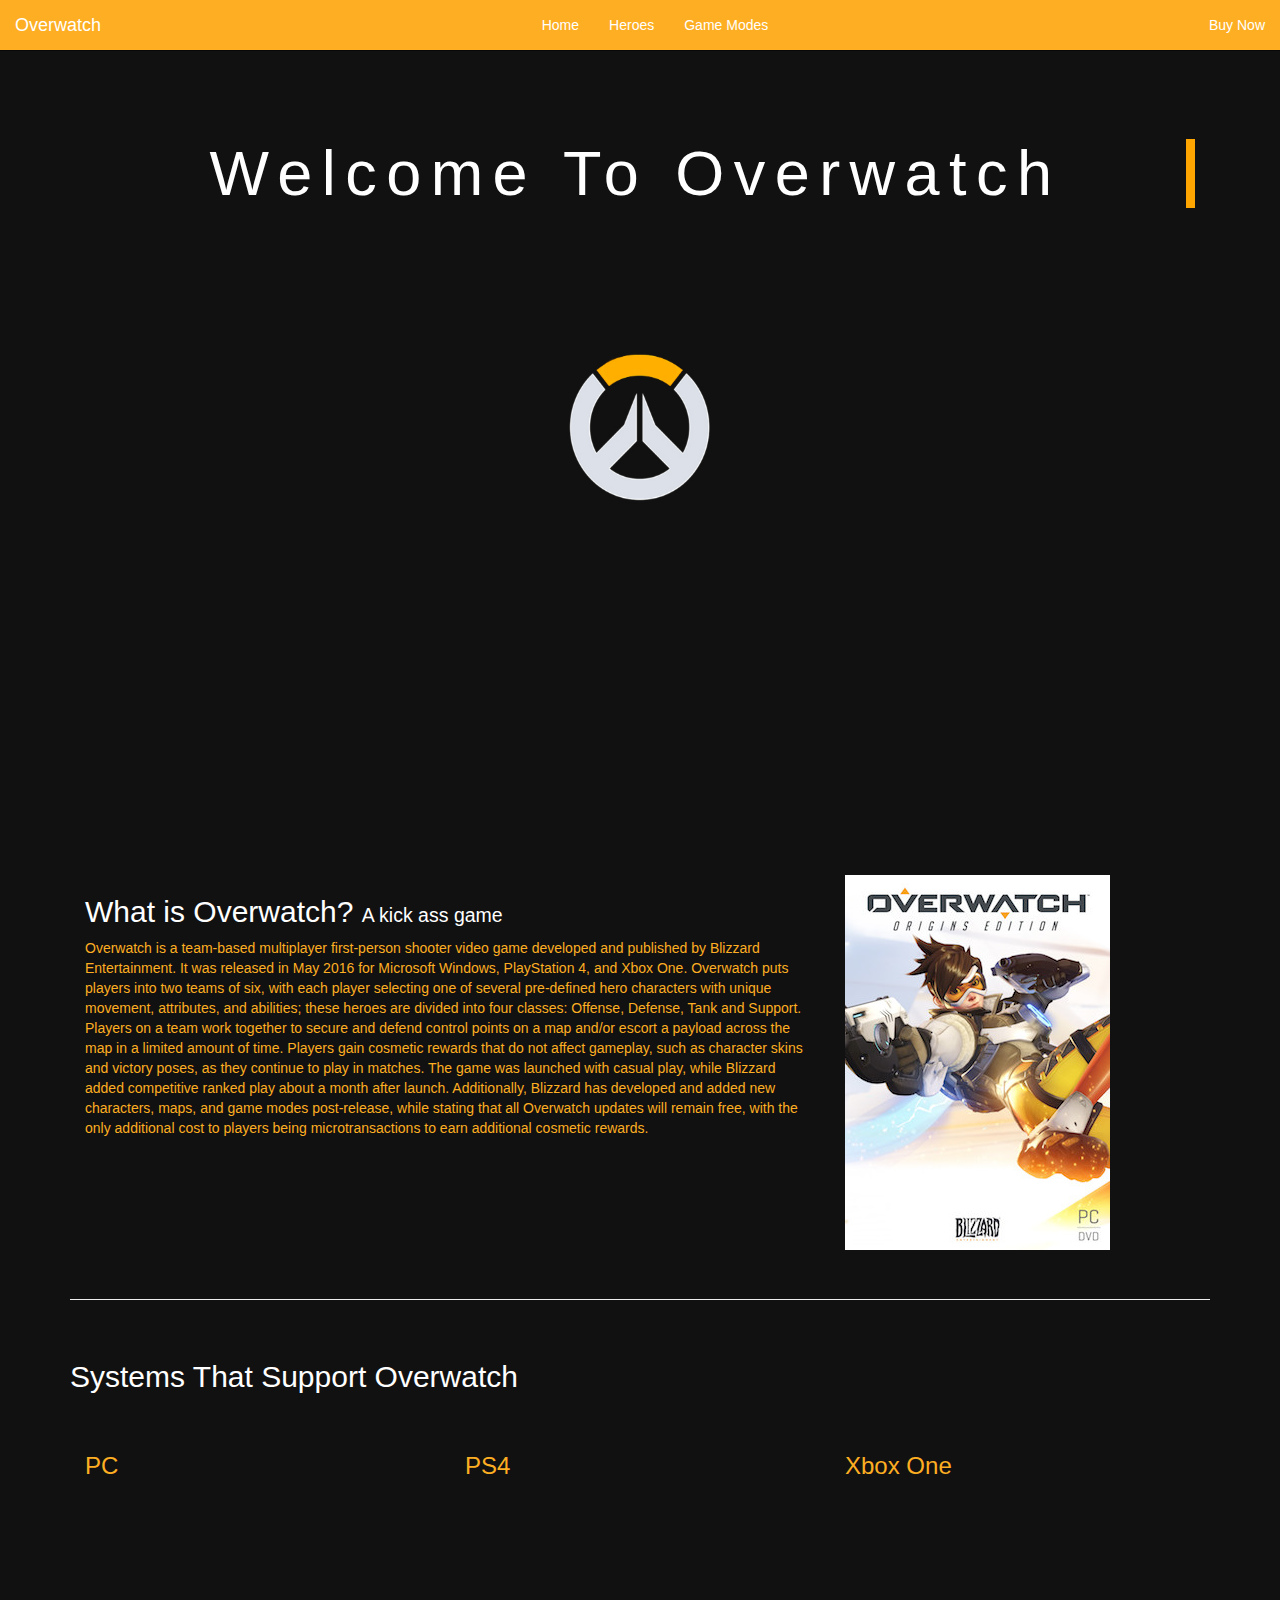
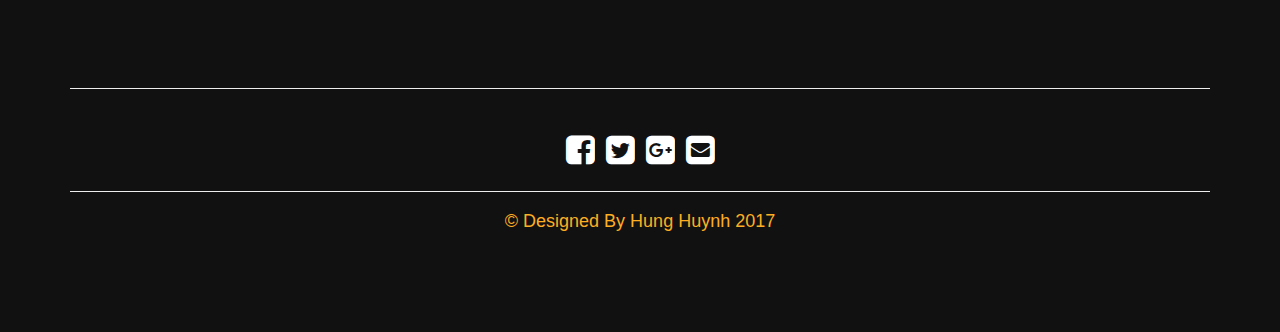
<file: index.html>
<!DOCTYPE HTML>
<html lang="en">

<head>
    <meta charset="utf-8">
    <meta name="viewport" content="width=device-width, initial-scale=1">
    <meta name="keywords" content="HTML, CSS, Overwatch, Games, ps4, xboxone">
    <meta name="description" content="Website for all Overwatch fans and potential Overwatch Fans">
    <meta name="author" content="Hung Huynh">
    <title>Daily Overwatch</title>
    <link rel="stylesheet" href="stylesheets/bootstrap.min.css">
    <link rel="stylesheet" href="stylesheets/animate.css">
    <link rel="stylesheet" href="stylesheets/font-awesome.min.css">
    <link rel="stylesheet" href="stylesheets/main.css"> </head>

<body id="home">
    <header>
        <nav class="navbar navbar-inverse navbar-fixed-top">
            <div class="container-fluid">
                <!-- Brand and toggle get grouped for better mobile display -->
                <div class="navbar-header">
                    <button type="button" class="navbar-toggle collapsed" data-toggle="collapse" data-target="#bs-example-navbar-collapse-1" aria-expanded="false"> <span class="sr-only">Toggle navigation</span> <span class="icon-bar"></span> <span class="icon-bar"></span> <span class="icon-bar"></span> </button><a class="navbar-brand" id="home-nav" href="index.html">Overwatch</a> </div>
                <!-- Collect the nav links, forms, and other content for toggling -->
                <div class="collapse navbar-collapse" id="bs-example-navbar-collapse-1">
                    <ul class="nav navbar-nav">
                        <li class="active"><a href="index.html">Home <span class="sr-only">(current)</span></a></li>
                        <li><a href="heroes.html">Heroes</a></li>
                        <li><a href="game-modes.html">Game Modes</a></li>
                    </ul>
                    <ul class="nav navbar-nav navbar-right">
                       <li><a href="https://playoverwatch.com/en-us/buy/" target="_blank">Buy Now</a>
                    </ul>
                    <div class="clear"></div>
                </div>
                <!-- /.navbar-collapse -->
            </div>
            <!-- /.container-fluid -->
        </nav>
    </header>
    <!-- End Header -->
    <!------------------------------- Jumbotron start --------------------------------->
    <div class="jumbotron" id="main">
        <div class="container">
            <div class="row">
                <div class="col-md-12 col-sm-12">
                    <div class="typewriter">
                        <h1 id="center">Welcome To Overwatch</h1> </div>
                </div>
            </div>
        </div>
    </div>
    <!------------------------------- Jumbotron end --------------------------------->
    <div class="container">
        <section class="page-header" id="about">
            <div class="row">
                <div class="col-md-8 col-sm-12">
                    <h2>What is Overwatch? <small>A kick ass game</small></h2>
                    <p>Overwatch is a team-based multiplayer first-person shooter video game developed and published by Blizzard Entertainment. It was released in May 2016 for Microsoft Windows, PlayStation 4, and Xbox One. Overwatch puts players into two teams of six, with each player selecting one of several pre-defined hero characters with unique movement, attributes, and abilities; these heroes are divided into four classes: Offense, Defense, Tank and Support. Players on a team work together to secure and defend control points on a map and/or escort a payload across the map in a limited amount of time. Players gain cosmetic rewards that do not affect gameplay, such as character skins and victory poses, as they continue to play in matches. The game was launched with casual play, while Blizzard added competitive ranked play about a month after launch. Additionally, Blizzard has developed and added new characters, maps, and game modes post-release, while stating that all Overwatch updates will remain free, with the only additional cost to players being microtransactions to earn additional cosmetic rewards.</p>
                </div>
                <!-- End Div -->
                <div class="col-md-4 wow rotateIn"> <img src="images/game-cover.jpg"> </div>
            </div>
        </section>
    </div>
    <div class="container" id="consoles">
        <section class="page-header" id="systems">
            <h2>Systems That Support Overwatch</h2>
            <div class="row">
                <div class="col-md-4">
                    <h3>PC</h3> <img class="wow slideInLeft" src="images/windows.png"> </div>
                <div class="col-md-4">
                    <h3>PS4</h3> <img class="wow bounceInDown" data-wow-delay="1s" src="images/ps4-logo.png"> </div>
                <div class="col-md-4">
                    <h3>Xbox One</h3> <img class="wow fadeInRight" data-wow-delay="2s" src="images/xboxone.png"> </div>
            </div>
        </section>
        <footer>
            <section class="footer-section">
                <div class="text-center center-block">
                    <br /> <a href="https://www.facebook.com/bootsnipp"><i id="social-fb" class="fa fa-facebook-square fa-3x social"></i></a> <a href="https://twitter.com/bootsnipp"><i id="social-tw" class="fa fa-twitter-square fa-3x social"></i></a> <a href="https://plus.google.com/+Bootsnipp-page"><i id="social-gp" class="fa fa-google-plus-square fa-3x social"></i></a> <a href="mailto:hunghuynh23@gmail.com"><i id="social-em" class="fa fa-envelope-square fa-3x social"></i></a>
                    <hr/>
                    <h4>&copy; Designed By Hung Huynh 2017</h4> </div>
            </section>
        </footer>
    </div>
    <script src="scripts/jquery-3.1.1.min.js"></script>
    <script src="scripts/bootstrap.min.js"></script>
    <script src="scripts/wow.min.js"></script>
    <script>
        $(function () {
            new WOW().init();
        });
    </script>
</body>

</html>
</file>
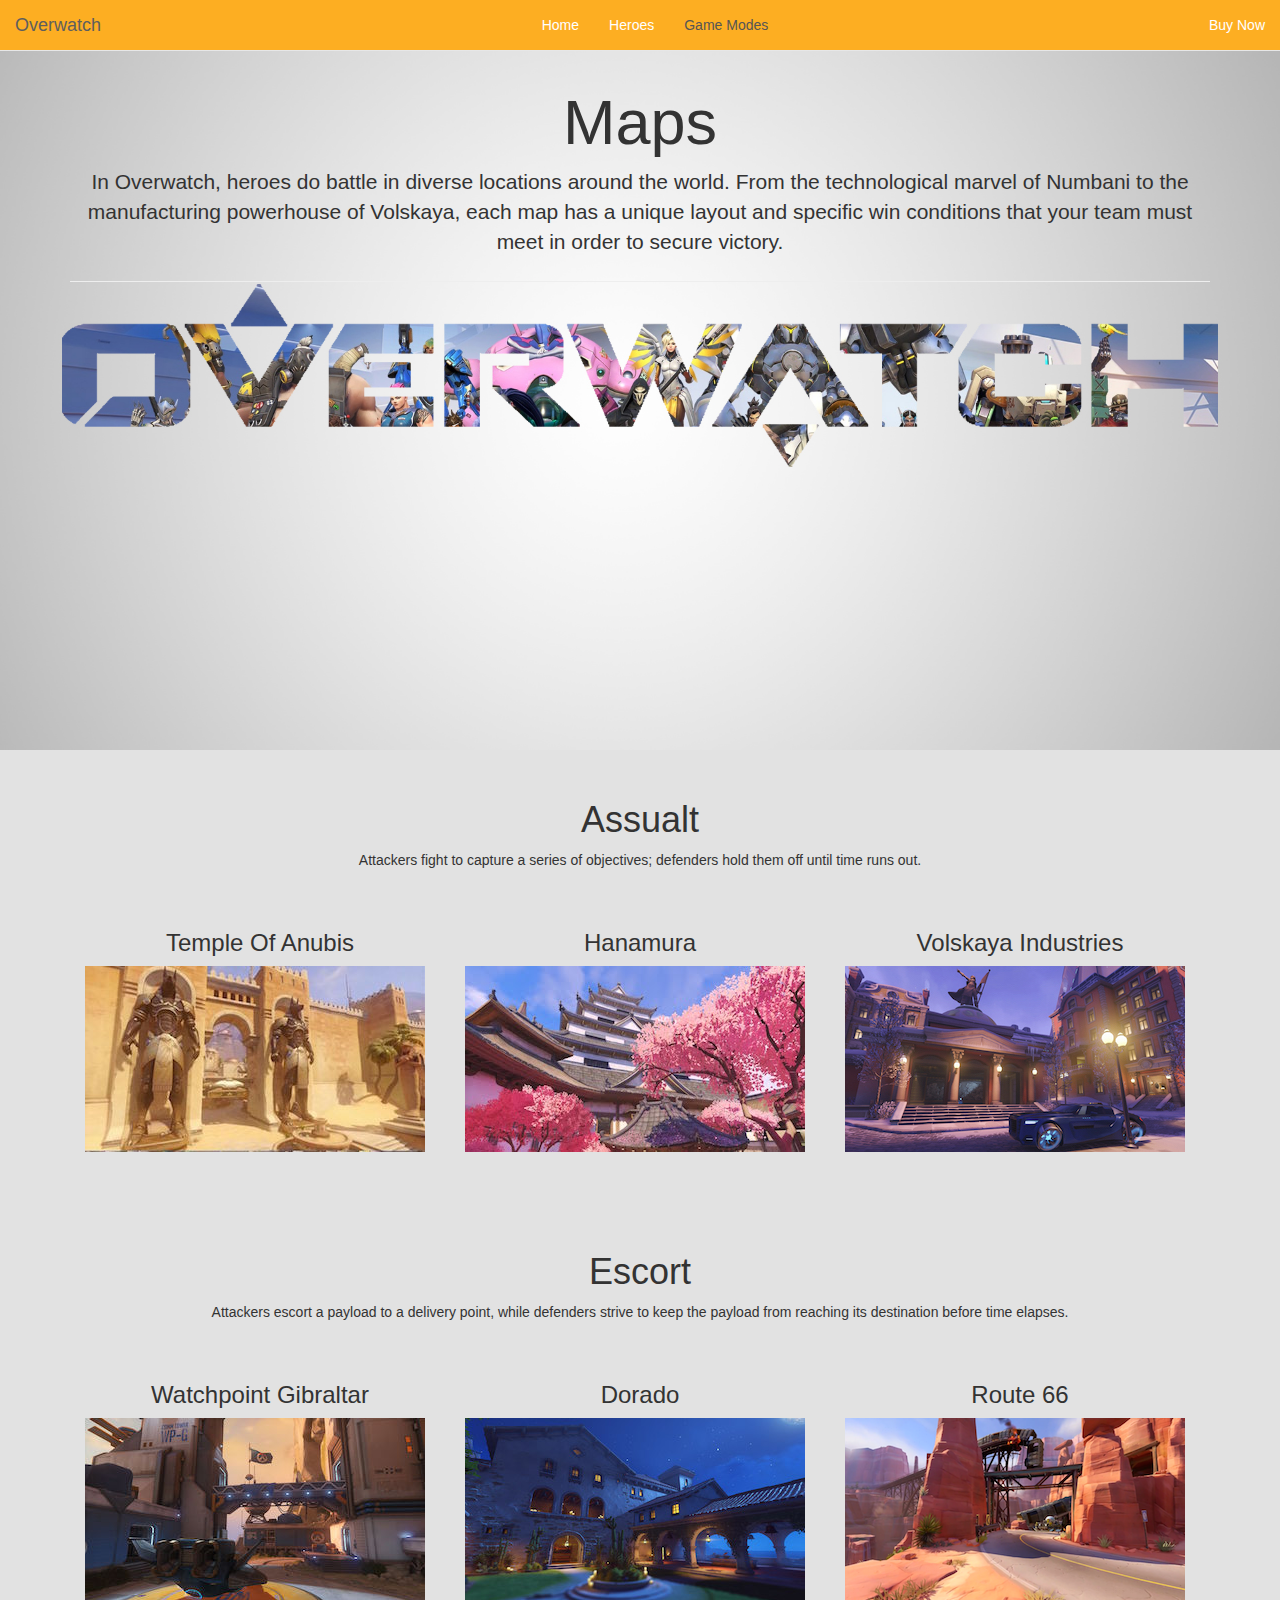
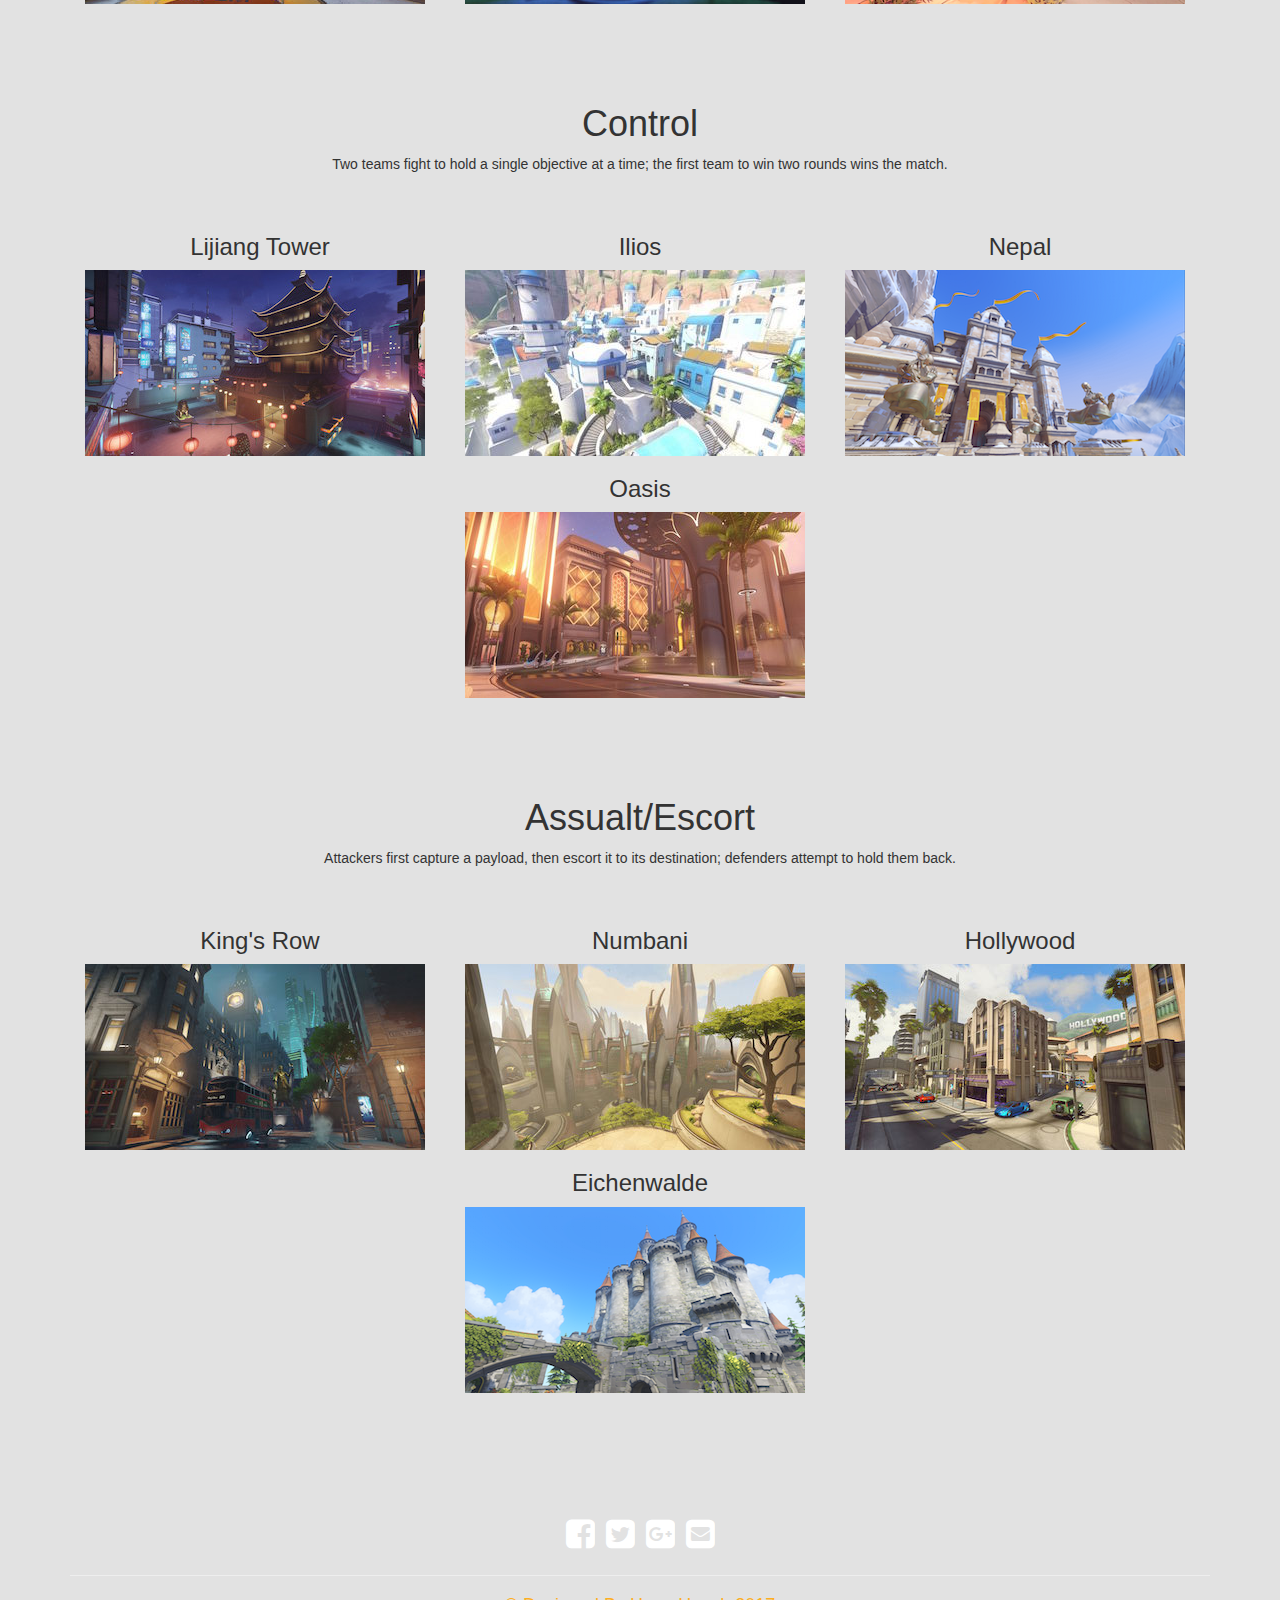
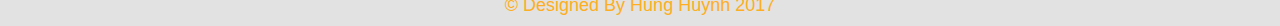
<file: game-modes.html>
<!DOCTYPE HTML>
<html lang="en">

<head>
    <meta charset="utf-8">
    <meta name="viewport" content="width=device-width, initial-scale=1">
    <meta name="keywords" content="HTML, CSS, Overwatch, Games, ps4, xboxone">
    <meta name="description" content="Website for all Overwatch fans and potential Overwatch Fans">
    <meta name="author" content="Hung Huynh">
    <title>Hung Huynh | Web Designer</title>
    <link rel="stylesheet" href="stylesheets/bootstrap.min.css">
    <link rel="stylesheet" href="stylesheets/game-modes.css">
    <link rel="stylesheet" href="stylesheets/animate.css">
    <link rel="stylesheet" href="stylesheets/font-awesome.min.css">
    <link rel="stylesheet" href="stylesheets/main.css"> </head>

<body>
    <header>
        <nav class="navbar navbar-default navbar-fixed-top">
            <div class="container-fluid">
                <!-- Brand and toggle get grouped for better mobile display -->
                <div class="navbar-header">
                    <button type="button" class="navbar-toggle collapsed" data-toggle="collapse" data-target="#bs-example-navbar-collapse-1" aria-expanded="false"> <span class="sr-only">Toggle navigation</span> <span class="icon-bar"></span> <span class="icon-bar"></span> <span class="icon-bar"></span> </button> <a class="navbar-brand" href="game-modes.html">Overwatch</a> </div>
                <!-- Collect the nav links, forms, and other content for toggling -->
                <div class="collapse navbar-collapse" id="bs-example-navbar-collapse-1">
                    <ul class="nav navbar-nav">
                        <li><a href="index.html">Home</a></li>
                        <li><a href="heroes.html">Heroes</a></li>
                        <li class="active"><a href="game-modes.html">Game Modes</a></li>
                    </ul>
                    <ul class="nav navbar-nav navbar-right">
                        <li><a href="https://playoverwatch.com/en-us/buy/" target="_blank">Buy Now</a> </ul>
                    <div class="clear"></div>
                </div>
                <!-- /.navbar-collapse -->
            </div>
            <!-- /.container-fluid -->
        </nav>
    </header>
    <!-- End Header -->
    <!-- Jumbotron Start -->
    <div class="jumbotron" id="map">
        <div class="container">
            <div class="text-center page-header">
                <h1 class="wow hinge" data-wow-duration="6s">Maps</h1>
                <p>In Overwatch, heroes do battle in diverse locations around the world. From the technological marvel of Numbani to the manufacturing powerhouse of Volskaya, each map has a unique layout and specific win conditions that your team must meet in order to secure victory.</p>
            </div>
        </div>
    </div>
    <!-- Jumbotron End -->
    <div class="container">
        <section class="assualt">
            <div class="text-center page-heading">
                <h1>Assualt</h1>
                <p>Attackers fight to capture a series of objectives; defenders hold them off until time runs out.</p>
            </div>
            <div class="row row-map">
                <div class="col-md-4">
                    <h3>Temple Of Anubis</h3> <img src="images/Maps/temple.jpg"> </div>
                <div class="col-md-4">
                    <h3>Hanamura</h3> <img src="images/Maps/hanamura.jpg"> </div>
                <div class="col-md-4">
                    <h3>Volskaya Industries</h3> <img src="images/Maps/Volskaya.jpg"> </div>
            </div>
        </section>
        <!-- Assualt section ends -->
        <section class="escort">
            <div class="text-center page-heading">
                <h1>Escort</h1>
                <p>Attackers escort a payload to a delivery point, while defenders strive to keep the payload from reaching its destination before time elapses.</p>
            </div>
            <div class="row row-map">
                <div class="col-md-4">
                    <h3>Watchpoint Gibraltar</h3> <img src="images/Maps/watchpoint.jpg"> </div>
                <div class="col-md-4">
                    <h3>Dorado</h3> <img src="images/Maps/dorado.jpg"> </div>
                <div class="col-md-4">
                    <h3>Route 66</h3> <img src="images/Maps/route66.png"> </div>
            </div>
        </section>
        <!-- Escort section ends -->
        <section class="control">
            <div class="text-center page-heading">
                <h1>Control</h1>
                <p>Two teams fight to hold a single objective at a time; the first team to win two rounds wins the match.
                    <p>
            </div>
            <div class="row row-map">
                <div class="col-md-4">
                    <h3>Lijiang Tower</h3> <img src="images/Maps/LiJiangTower.jpg"> </div>
                <div class="col-md-4">
                    <h3>Ilios</h3> <img src="images/Maps/Ilios.jpg"> </div>
                <div class="col-md-4">
                    <h3>Nepal</h3> <img src="images/Maps/nepal.png"> </div>
                <div class="col-md-4 col-md-offset-4">
                    <h3>Oasis</h3> <img src="images/Maps/oasis.jpg"> </div>
            </div>
        </section>
        <!-- Control section ends -->
        <section class="assualt/escort">
            <div class="text-center page-heading">
                <h1>Assualt/Escort</h1>
                <p>Attackers first capture a payload, then escort it to its destination; defenders attempt to hold them back.
                    <p>
            </div>
            <div class="row row-map">
                <div class="col-md-4">
                    <h3>King's Row</h3> <img src="images/Maps/kings%20row.jpg"> </div>
                <div class="col-md-4">
                    <h3>Numbani</h3> <img src="images/Maps/numbani-1.jpg"> </div>
                <div class="col-md-4">
                    <h3>Hollywood</h3> <img src="images/Maps/hollywood-1.jpg"> </div>
                <div class="col-md-4 col-md-offset-4">
                    <h3>Eichenwalde</h3> <img src="images/Maps/eichen.png"> </div>
            </div>
        </section>
        <!-- Assualt/Escort section ends -->
        <footer>
            <div class="text-center center-block">
                <br /> <a href="https://www.facebook.com/bootsnipp"><i id="social-fb" class="fa fa-facebook-square fa-3x social"></i></a> <a href="https://twitter.com/bootsnipp"><i id="social-tw" class="fa fa-twitter-square fa-3x social"></i></a> <a href="https://plus.google.com/+Bootsnipp-page"><i id="social-gp" class="fa fa-google-plus-square fa-3x social"></i></a> <a href="mailto:bootsnipp@gmail.com"><i id="social-em" class="fa fa-envelope-square fa-3x social"></i></a>
                <hr/>
                <h4>&copy; Designed By Hung Huynh 2017</h4> </div>
        </footer>
    </div>
    <script src="scripts/jquery-3.1.1.min.js"></script>
    <script src="scripts/bootstrap.min.js"></script>
    <script src="scripts/wow.min.js"></script>
    <script>
        $(function () {
            new WOW().init();
        });
    </script>
</body>

</html>
</file>
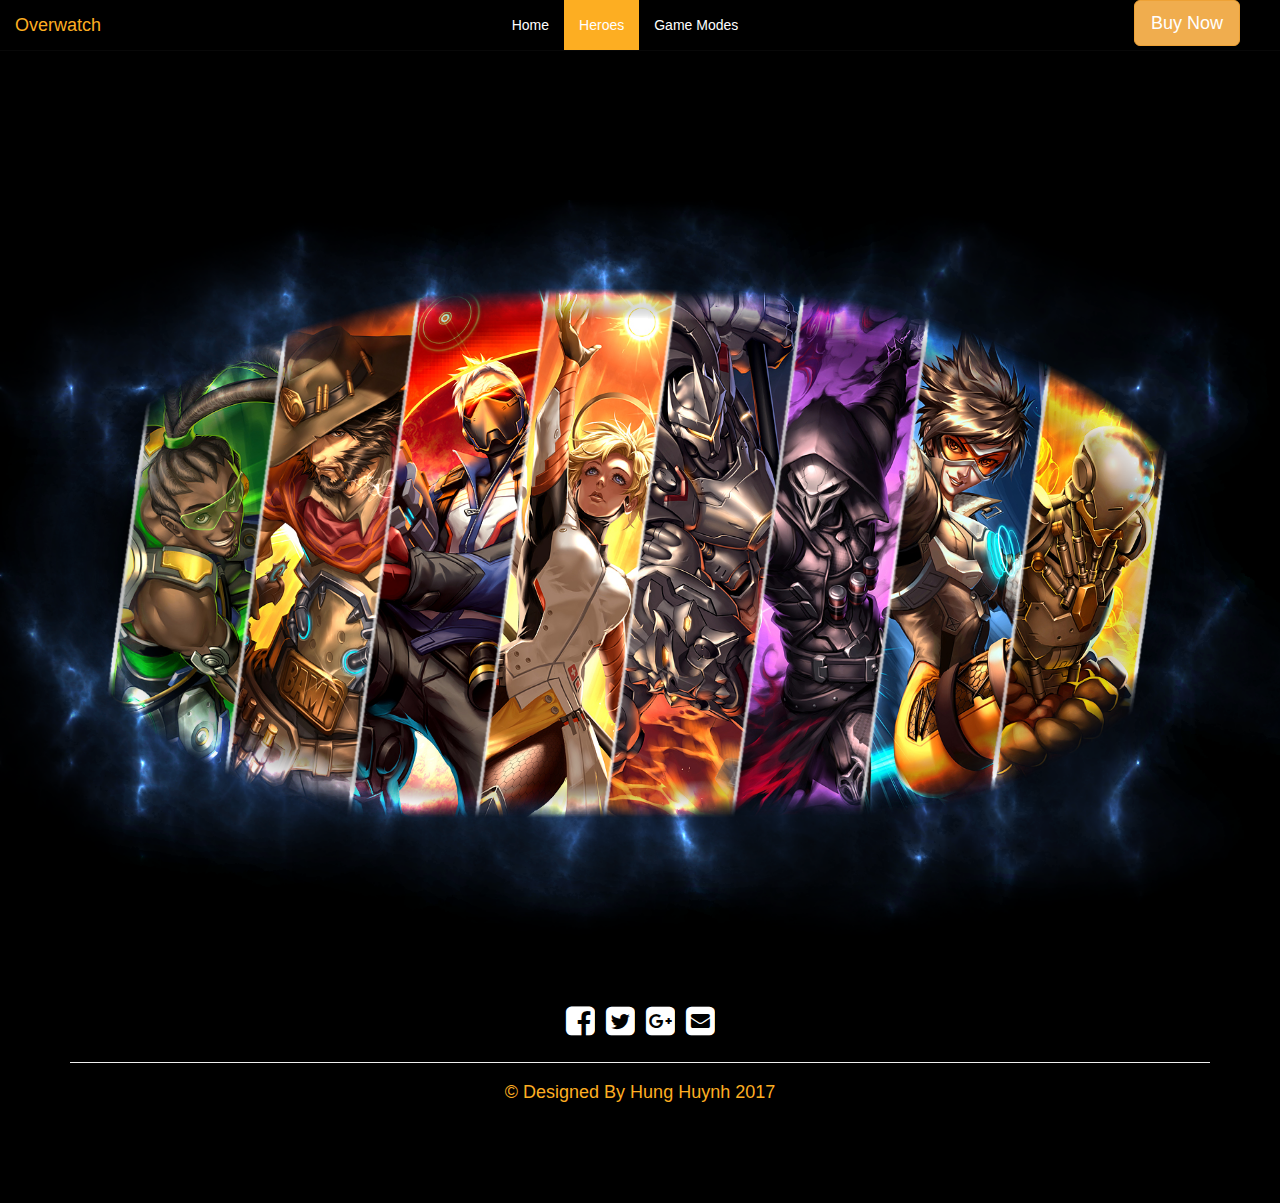
<file: heroes.html>
<!DOCTYPE HTML>
<html lang="en">

<head>
    <meta charset="utf-8">
    <meta name="viewport" content="width=device-width, initial-scale=1">
    <meta name="keywords" content="HTML, CSS, Overwatch, Games, ps4, xboxone">
    <meta name="description" content="Website for all Overwatch fans and potential Overwatch Fans">
    <meta name="author" content="Hung Huynh">
    <link rel="stylesheet" href="stylesheets/bootstrap.min.css">
    <link rel="stylesheet" href="stylesheets/animate.css">
    <link rel="stylesheet" href="stylesheets/style.css">
    <link rel="stylesheet" href="stylesheets/font-awesome.min.css">
    <link rel="stylesheet" href="stylesheets/main.css">
    <title>Hung Huynh | Web Designer</title>
</head>

<body id="heroes">
    <header>
        <nav class="navbar navbar-inverse navbar-fixed-top" id="heroes">
            <div class="container-fluid">
                <!-- Brand and toggle get grouped for better mobile display -->
                <div class="navbar-header">
                    <button type="button" class="navbar-toggle collapsed" data-toggle="collapse" data-target="#bs-example-navbar-collapse-1" aria-expanded="false"> <span class="sr-only">Toggle navigation</span> <span class="icon-bar"></span> <span class="icon-bar"></span> <span class="icon-bar"></span> </button> <a class="navbar-brand" id="heroes-nav" href="heroes.html">Overwatch</a> </div>
                <!-- Collect the nav links, forms, and other content for toggling -->
                <div class="collapse navbar-collapse" id="bs-example-navbar-collapse-1">
                    <ul class="nav navbar-nav">
                        <li><a href="index.html">Home</a></li>
                        <li class="active"><a href="heroes.html">Heroes</a></li>
                        <li><a href="game-modes.html">Game Modes</a></li>
                    </ul>
                    <ul class="nav navbar-nav navbar-right">
                        <button class="btn btn-warning btn-lg">
                        <li><a href="https://playoverwatch.com/en-us/buy/" target="_blank">Buy Now</a></li>
                        </button>
                    </ul>
                    <div class="clear"></div>
                </div>
                <!-- /.navbar-collapse -->
            </div>
            <!-- /.container-fluid -->
        </nav>
    </header>
    <!-- End Header -->
    <!------------------------------- Jumbotron start --------------------------------->
    <div class="jumbotron" id="heroes">
        <div class="container">
            <div class="text-center heading-text">
                <div id="myGroup">
                    <button type="button" class="btn btn-warning wow slideInDown" data-toggle="collapse" data-target="#offense" data-parent="#myGroup">Offensive Heroes</button>
                    <button type="button" class="btn btn-warning wow slideInDown" data-wow-delay="1s" data-toggle="collapse" data-target="#defense" data-parent="#myGroup">Defensive Heroes</button>
                    <button type="button" class="btn btn-warning wow slideInDown" data-wow-delay="2s" data-toggle="collapse" data-target="#tank" data-parent="#myGroup">Tank Heroes</button>
                    <button type="button" class="btn btn-warning wow slideInDown" data-wow-delay="3s" data-toggle="collapse" data-target="#support" data-parent="#myGroup">Support Heroes</button>
                </div>
            </div>
        </div>
    </div>
    <!------------------------------- Jumbotron end --------------------------------->
    <!------------------------------- Collapse Offensive hero content start --------------------------------->
    <div class="container heroes">
        <div id="offense" class="collapse well">
            <section class="offensive-heroes">
                <div class="text-center page-heading">
                    <h1>OFFENSIVE HEROES</h1> </div>
                <div class="row">
                    <div class="col-md-6"> <img class="wow slideInLeft" src="images/OffensiveHeros/Genji-portrait.png"> </div>
                    <div class="col-md-6">
                        <div class="text-center">
                            <h2>Genji</h2> </div>
                        <h3>Abilities:</h3>
                        <h4>Shuriken</h4>
                        <p>Genji looses three deadly throwing stars in quick succession. Alternatively, he can throw three shuriken in a wider spread.</p>
                        <h4>Deflect</h4>
                        <p>With lightning-quick swipes of his sword, Genji reflects an oncoming projectile and sends it rebounding towards his opponent.</p>
                        <h4>Swift Strike</h4>
                        <p>Genji darts forward, slashing with his katana and passing through foes in his path. If Genji eliminates a target, he can instantly use this ability again.</p>
                        <h4>DragonBlade</h4>
                        <p>Genji brandishes his katana for a brief period of time. Until he sheathes his sword, Genji can deliver killing strikes to any targets within his reach.</p>
                        <br/>
                        <br/>
                        <br/> <a class="button" href="https://www.youtube.com/watch?v=lYOjIDhJIG0" target="_blank">Watch me in action</a> </div>
                </div>
                <!----------------Genji content ends ------------------------------->
                <div class="row">
                    <div class="col-md-6">
                        <div class="text-center">
                            <h2>Mccree</h2> </div>
                        <h3>Abilities:</h3>
                        <h4>PeaceKeeper</h4>
                        <p>McCree fires off a round from his trusty six-shooter. He can fan the Peacekeeper’s hammer to swiftly unload the entire cylinder.</p>
                        <h4>Combat Roll</h4>
                        <p>McCree dives in the direction he’s moving, effortlessly reloading his Peacekeeper in the process.</p>
                        <h4>FlashBang</h4>
                        <p>McCree heaves a blinding grenade that explodes shortly after it leaves his hand. The blast staggers enemies in a small radius.</p>
                        <h4>DeadEye</h4>
                        <p>Focus. Mark. Draw. McCree takes a few precious moments to aim; when he’s ready to fire, he shoots every enemy in his line of sight. The weaker his targets are, the faster he’ll line up a killshot.</p>
                        <br/>
                        <br/>
                        <br/>
                        <a class="button" href="https://www.youtube.com/watch?v=jo4QF2lpEHU" target="_blank">Watch me in action</a>
                    </div>
                    <div class="col-md-6 col-xs-12"> <img class="wow slideInRight" src="images/OffensiveHeros/Mccree-portrait.png"> </div>
                </div>
                <!----------------Mccree content ends ------------------------------->
                <div class="row">
                    <div class="col-md-6"> <img class="wow slideInLeft" src="images/OffensiveHeros/Pharah-portrait.png"> </div>
                    <div class="col-md-6">
                        <div class="text-center">
                            <h2>Pharah</h2> </div>
                        <h3>Abilities:</h3>
                        <h4>Rocket Launcher</h4>
                        <p>Pharah’s primary weapon launches rockets that deal significant damage in a wide blast radius.</p>
                        <h4>Jump Jet</h4>
                        <p>Propelled by her suit’s thrusters, Pharah soars high into the air.</p>
                        <h4>Concussive Blast</h4>
                        <p>Pharah looses a wrist rocket that knocks back any enemies it strikes.</p>
                        <h4>Barrage</h4>
                        <p>Pharah directs a continuous salvo of mini-rockets to destroy groups of enemies.</p>
                        <br/>
                        <br/>
                        <br/>
                        <a class="button" href="https://www.youtube.com/watch?v=ks-mLJS0pe8&list=PLAYFVhxsaqDtOASf7R2kLDD2ds-coNpyu&index=14" target="_blank">Watch me in action</a>
                    </div>
                </div>
                <!----------------Pharah content ends ------------------------------->
                <div class="row">
                    <div class="col-md-6">
                        <div class="text-center">
                            <h2>Reaper</h2> </div>
                        <h3>Abilities:</h3>
                        <h4>Hellfire Shotguns</h4>
                        <p>Reaper tears enemies apart with twin shotguns.</p>
                        <h4>Wraith Form</h4>
                        <p>Reaper becomes a shadow for a short period of time. While in this form, he takes no damage and is able to pass through enemies, but cannot fire his weapons or use other abilities.</p>
                        <h4>Shadow Step</h4>
                        <p>After marking a destination, Reaper disappears and reappears at that location.</p>
                        <h4>Death Blossom</h4>
                        <p>In a blur of motion, Reaper empties both Hellfire Shotguns at breakneck speed, dealing massive damage to all nearby enemies.</p>
                        <br/>
                        <br/>
                        <br/>
                        <a class="button" href="https://www.youtube.com/watch?v=uK4WSF0rCcM&list=PLAYFVhxsaqDtOASf7R2kLDD2ds-coNpyu&index=11&t=3s" target="_blank">Watch me in action</a>
                    </div>
                    <div class="col-md-6"> <img class="wow slideInRight" src="images/OffensiveHeros/Reaper-portrait.png"> </div>
                </div>
                <!---------------- Reaper content ends ------------------------------->
                <div class="row">
                    <div class="col-md-6"> <img class="wow slideInLeft" src="images/OffensiveHeros/Soldier76-portrait.png"> </div>
                    <div class="col-md-6">
                        <div class="text-center">
                            <h2>Soldier 76</h2> </div>
                        <h3>Abilities:</h3>
                        <h4>Heavy Pulse Rifle</h4>
                        <p>Soldier: 76’s rifle remains particularly steady while unloading fully-automatic pulse fire.</p>
                        <h4>Helix Rockets</h4>
                        <p>Tiny rockets spiral out of Soldier: 76’s Pulse Rifle in a single burst. The rockets’ explosion damages enemies in a small radius.</p>
                        <h4>Sprint</h4>
                        <p>Whether he needs to evade a firefight or get back into one, Soldier: 76 can rush ahead in a burst of speed. His sprint ends if he takes an action other than charging forward.</p>
                        <h4>Biotic Field</h4>
                        <p>Soldier: 76 plants a biotic emitter on the ground. Its energy projection restores health to 76 and any of his squadmates within the field.</p>
                        <h4>Tactical Visor</h4>
                        <p>Soldier: 76’s pinpoint targeting visor “locks” his aim on the threat closest to his crosshairs. If an enemy leaves his line of sight, Soldier: 76 can quickly switch to another target.</p>
                        <br/>
                        <br/>
                        <br/>
                       <a class="button" href="https://www.youtube.com/watch?v=V_0eqEbG7yA&list=PLAYFVhxsaqDtOASf7R2kLDD2ds-coNpyu&index=7" target="_blank">Watch me in action</a>
                    </div>
                </div>
                <!---------------- Soldier 76 content ends ------------------------------->
                <div class="row">
                    <div class="col-md-6">
                        <div class="text-center">
                            <h2>Sombra</h2> </div>
                        <h3>Abilities:</h3>
                        <h4>Machine Pistol</h4>
                        <p>Sombra’s fully-automatic machine pistol fires in a short-range spread.</p>
                        <h4>Hack</h4>
                        <p>Sombra hacks enemies to temporarily stop them from using their abilities, or hacks first aid kits to make them useless to her opponents.</p>
                        <h4>Stealth</h4>
                        <p>Sombra becomes invisible for a short period of time, during which her speed is boosted considerably. Attacking, using offensive abilities, or taking damage disables her camouflage.</p>
                        <h4>Translocator</h4>
                        <p>Sombra tosses out a translocator beacon. She can instantly return to the beacon’s location while it is active (including when it’s in mid-flight).</p>
                        <h4>EMP</h4>
                        <p>Sombra discharges electromagnetic energy in a wide radius, destroying enemy barriers and shields and hacking all opponents caught in the blast.</p>
                        <br/>
                        <br/>
                        <br/>
                       <a class="button" href="https://www.youtube.com/watch?v=3rw8SiZyXVY" target="_blank">Watch me in action</a>
                    </div>
                    <div class="col-md-6"> <img class="wow slideInRight" src="images/OffensiveHeros/Sombra-portrait.png"> </div>
                </div>
                <!---------------- Sombra content ends ------------------------------->
                <div class="row">
                    <div class="col-md-6"> <img class="wow slideInLeft" src="images/OffensiveHeros/Tracer-portrait.png"> </div>
                    <div class="col-md-6">
                        <div class="text-center">
                            <h2>Tracer</h2> </div>
                        <h3>Abilities:</h3>
                        <h4>Pulse Pistols </h4>
                        <p>Tracer rapid-fires both of her pistols.</p>
                        <h4>Blink</h4>
                        <p>Tracer zips horizontally through space in the direction she’s moving, and reappears several yards away. She stores up to three charges of the blink ability and generates more every few seconds.</p>
                        <h4>Recall</h4>
                        <p>Tracer bounds backward in time, returning her health, ammo and position on the map to precisely where they were a few seconds before.</p>
                        <h4>Pulse Bomb</h4>
                        <p>Tracer lobs a large bomb that adheres to any surface or unfortunate opponent it lands on. After a brief delay, the bomb explodes, dealing high damage to all enemies within its blast radius.</p>
                        <br/>
                        <br/>
                        <br/>
                       <a class="button" href="https://www.youtube.com/watch?v=_SvYmsNCWsw&list=PLAYFVhxsaqDtOASf7R2kLDD2ds-coNpyu&index=10" target="_blank">Watch me in action</a>
                        <!-- Return to Top --><a href="#0" class="cd-top">Top</a> </div>
                </div>
                <!---------------- Tracer content ends ------------------------------->
            </section>
        </div>
    </div>
    <!-- Offensive Heroes end -->
    <div class="container heroes">
        <div id="defense" class="collapse well">
            <section class="defensive-heroes">
                <div class="text-center">
                    <h1>DEFENSIVE HEROES</h1> </div>
                <div class="row">
                    <div class="col-md-6"> <img class="wow slideInLeft" src="images/DefensiveHeroes/Bastion-portrait.png"> </div>
                    <div class="col-md-6">
                        <div class="text-center">
                            <h2>Bastion</h2> </div>
                        <h3>Abilities:</h3>
                        <h4>Configuration: Recon</h4>
                        <p>In Recon mode, Bastion is fully mobile, outfitted with a submachine gun that fires steady bursts of bullets at medium range.</p>
                        <h4>Configuration: Sentry</h4>
                        <p>In Sentry mode, Bastion is a stationary powerhouse equipped with a gatling gun capable of unleashing a hail of bullets. The gun's aim can be "walked" across multiple targets, dealing devastating damage at short to medium range.</p>
                        <h4>Reconfigure</h4>
                        <p>Bastion transforms between its two primary combat modes to adapt to battlefield conditions.</p>
                        <h4>Self-Repair</h4>
                        <p>Bastion restores its health; it cannot move or fire weapons while the repair process is in effect.</p>
                        <h4>Configuration: Tank</h4>
                        <p>In Tank mode, Bastion extends wheeled treads and a powerful long-range cannon. The cannon’s explosive shells demolish targets in a wide blast radius, but Bastion can only remain in this mode for a limited time.</p>
                        <br/>
                        <br/>
                        <br/>
                        <a class="button" href="https://www.youtube.com/watch?v=L4D1C7JU7ts&list=PLAYFVhxsaqDtOASf7R2kLDD2ds-coNpyu&index=18" target="_blank">Watch me in action</a>
                    </div>
                </div>
                <!---------------- Bastion content ends ------------------------------->
                <div class="row">
                    <div class="col-md-6">
                        <div class="text-center">
                            <h2>Hanzo</h2> </div>
                        <h3>Abilities:</h3>
                        <h4>Storm Bow</h4>
                        <p>Hanzo nocks and fires an arrow at his target.</p>
                        <h4>Sonic Arrow</h4>
                        <p>Hanzo launches an arrow that contains a sonar tracking device. Any enemy within its detection radius is visibly marked, making them easier for Hanzo and his allies to hunt down.</p>
                        <h4>Scatter Arrow</h4>
                        <p>Hanzo shoots a fragmenting arrow that ricochets off walls and objects and can strike multiple targets at once.</p>
                        <h4>DragonStrike</h4>
                        <p>Hanzo summons a Spirit Dragon which travels through the air in a line. It passes through walls in its way, devouring any enemies it encounters.</p>
                        <br/>
                        <br/>
                        <br/>
                       <a class="button" href="https://www.youtube.com/watch?v=oOVb9x0zd6M&list=PLAYFVhxsaqDtOASf7R2kLDD2ds-coNpyu&index=19" target="_blank">Watch me in action</a>
                    </div>
                    <div class="col-md-6"> <img class="wow slideInRight" src="images/DefensiveHeroes/Hanzo-portrait.png"> </div>
                </div>
                <!---------------- Hanzo content ends ------------------------------->
                <div class="row">
                    <div class="col-md-6"> <img class="wow slideInLeft" src="images/DefensiveHeroes/Junkrat-Portrait.png"> </div>
                    <div class="col-md-6">
                        <div class="text-center">
                            <h2>JunkRat</h2> </div>
                        <h3>Abilities:</h3>
                        <h4>Frag Launcher</h4>
                        <p>Junkrat's Frag Launcher lobs grenades a significant distance. They bounce to reach their destination, and blow up when they strike an enemy.</p>
                        <h4>Concussion Mine</h4>
                        <p>After placing one of his homemade Concussion Mines, Junkrat can trigger it to damage enemies and send them flying... or propel himself through the air.</p>
                        <h4>Steel Trap</h4>
                        <p>Junkrat tosses out a giant, metal-toothed trap. Should an enemy wander too close to the trap, it clamps on, injuring and immobilizing them.</p>
                        <h4>Total Mayhem</h4>
                        <p>Junkrat's deranged sense of humor persists past his death. If killed, he drops several live grenades.</p>
                        <h4>Rip-Tire</h4>
                        <p>Junkrat revs up a motorized tire bomb and sends it rolling across the battlefield, climbing over walls and obstacles. He can remotely detonate the RIP-Tire to deal serious damage to enemies caught in the blast, or just wait for it to explode on its own.</p>
                        <br/>
                        <br/>
                        <br/>
                       <a class="button" href="https://www.youtube.com/watch?v=mFGQG8I68h8&list=PLAYFVhxsaqDtOASf7R2kLDD2ds-coNpyu&index=4" target="_blank">Watch me in action</a>
                    </div>
                </div>
                <!---------------- Junkrat content ends ------------------------------->
                <div class="row">
                    <div class="col-md-6">
                        <div class="text-center">
                            <h2>Mei</h2> </div>
                        <h3>Abilities:</h3>
                        <h4>Endothermic Blaster</h4>
                        <p>Mei’s blaster unleashes a concentrated, short-range stream of frost that damages, slows, and ultimately freezes enemies in place. Mei can also use her blaster to shoot icicle-like projectiles at medium range.</p>
                        <h4>Cryo-Freeze</h4>
                        <p>Mei instantly surrounds herself with a block of thick ice. She heals and ignores damage while encased, but cannot move or use abilities.</p>
                        <h4>Ice Wall</h4>
                        <p>Mei generates an enormous ice wall that obstructs lines of sight, stops movement, and blocks attacks.</p>
                        <h4>Blizzard</h4>
                        <p>Mei deploys a weather-modification drone that emits gusts of wind and snow in a wide area. Enemies caught in the blizzard are slowed and take damage; those who linger too long are frozen solid.</p>
                        <br/>
                        <br/>
                        <br/>
                        <a class="button" href="https://www.youtube.com/watch?v=J4hB88uMY8k&list=PLAYFVhxsaqDtOASf7R2kLDD2ds-coNpyu&index=1" target="_blank">Watch me in action</a>
                    </div>
                    <div class="col-md-6"> <img class="wow slideInRight" src="images/DefensiveHeroes/Mei-portrait.png"> </div>
                </div>
                <!---------------- Mei content ends ------------------------------->
                <div class="row">
                    <div class="col-md-6"> <img class="wow slideInLeft" src="images/DefensiveHeroes/Torbjorn-portrait.png"> </div>
                    <div class="col-md-6">
                        <div class="text-center">
                            <h2>Torbjörn</h2> </div>
                        <h3>Abilities:</h3>
                        <h4>Rivet Gun</h4>
                        <p>Torbjörn fires rivets at long range, or ejects molten metal from his gun in a short, close-range burst.</p>
                        <h4>Forge Hammer</h4>
                        <p>Torbjörn uses his multipurpose hammer to build, upgrade and repair turrets. In a pinch, it can also be swung as a weapon.</p>
                        <h4>Build Turret</h4>
                        <p>Torbjörn constructs an enemy-tracking autocannon. He can use his Forge Hammer to repair or upgrade it, increasing its health and adding a second cannon barrel and a rocket launcher.</p>
                        <h4>Armor Pack</h4>
                        <p>Torbjörn deploys an armor upgrade; either he or his allies can pick it up to absorb some damage.</p>
                        <h4>Molten Core</h4>
                        <p>After overheating his personal forge, Torbjörn gains a significant amount of armor and scrap. He also attacks (and builds and repairs turrets) far faster than normal.</p>
                        <br/>
                        <br/>
                        <br/>
                        <a class="button" href="https://www.youtube.com/watch?v=Ev0ZgWhGVuo&list=PLAYFVhxsaqDtOASf7R2kLDD2ds-coNpyu&index=17" target="_blank">Watch me in action</a>
                    </div>
                </div>
                <!---------------- Torbjörn content ends ------------------------------->
                <div class="row">
                    <div class="col-md-6">
                        <div class="text-center">
                            <h2>Widowmaker</h2> </div>
                        <h3>Abilities:</h3>
                        <h4>Widow's Kiss</h4>
                        <p>Widowmaker’s versatile sniper rifle is ideal for scope-aimed shots at distant targets. Should targets close to medium range, the rifle can also be fired in fully-automatic mode.</p>
                        <h4>Grappling Hook</h4>
                        <p>Widowmaker launches a grappling hook towards the location she’s aiming at – when the hook connects with a scalable surface, she’s quickly drawn towards it, allowing her to expand her view of the battlefield and evade or flank targets.</p>
                        <h4>Venom Mine</h4>
                        <p>Widowmaker adheres a swiftly-arming venom mine to nearly any surface. When a target wanders within range of the mine’s motion trigger, it explodes, delivering poison gas to any enemies in the vicinity.</p>
                        <h4>Infra-Sight</h4>
                        <p>Widowmaker’s recon visor allows her to see the heat signatures of her targets through walls and objects for a moderate amount of time. This enhanced vision is shared with her allies.</p>
                        <br/>
                        <br/>
                        <br/>
                        <a class="button" href="https://www.youtube.com/watch?v=fvPp6XbbTb0&list=PLAYFVhxsaqDtOASf7R2kLDD2ds-coNpyu&index=12" target="_blank">Watch me in action</a>
                    </div>
                    <div class="col-md-6"> <img class="wow slideInRight" src="images/DefensiveHeroes/Widowmaker-portrait.png"> </div>
                    <!-- Return to Top --><a href="#0" class="cd-top">Top</a> </div>
                <!---------------- Widowmaker content ends ------------------------------->
            </section>
        </div>
    </div>
    <!---------------- Definsive heroes end ---------------->
    <div class="container heroes">
        <div id="tank" class="collapse well">
            <section class="tank-heroes">
                <div class="text-center">
                    <h1>TANK HEROES</h1> </div>
                <div class="row">
                    <div class="col-md-6"> <img class="wow slideInLeft" src="images/TankHeroes/DVa-portrait.png"> </div>
                    <div class="col-md-6">
                        <div class="text-center">
                            <h2>D.Va</h2> </div>
                        <h3>Abilities:</h3>
                        <h4>Fusion Cannons</h4>
                        <p>D.Va's mech is equipped with twin short-range rotating cannons. They lay down continuous, high-damage fire without needing to reload, but slow D.Va’s movement while they’re active.</p>
                        <h4>Light Gun </h4>
                        <p>While outside of her mech, D.Va can continue the fight with a mid-range automatic blaster.</p>
                        <h4>Boosters</h4>
                        <p>D.Va’s mech launches into the air, her momentum carrying her forward. She can turn and change directions or barrel through her enemies, knocking them back.</p>
                        <h4>Defense Matrix</h4>
                        <p>D.Va can activate this forward-facing targeting array to shoot incoming projectiles out of the air.</p>
                        <h4>Self-Destruct</h4>
                        <p>D.Va ejects from her mech and sets its reactor to explode, dealing massive damage to nearby opponents.</p>
                        <h4>Call Mech</h4>
                        <p>If her armored battle suit is destroyed, D.Va can call down a fresh mech and return to the fray.</p>
                        <br/>
                        <br/>
                        <br/>
                        <a class="button" href="https://www.youtube.com/watch?v=jN3TISLTVyc&list=PLAYFVhxsaqDtOASf7R2kLDD2ds-coNpyu&index=3" target="_blank">Watch me in action</a>
                    </div>
                </div>
                <!---------------- D.Va content ends ------------------------------->
                <div class="row">
                    <div class="col-md-6">
                        <div class="text-center">
                            <h2>Reinhardt</h2> </div>
                        <h3>Abilities:</h3>
                        <h4>Rocket Hammer</h4>
                        <p>Reinhardt’s Rocket Hammer is an exemplary melee weapon, able to deal punishing damage in a wide arc with every swing.</p>
                        <h4>Barrier Field</h4>
                        <p>Reinhardt projects a broad, forward-facing energy barrier, which can absorb substantial damage before it is destroyed. Though Reinhardt can protect himself and his companions behind the barrier, he cannot attack while sustaining it.</p>
                        <h4>Charge</h4>
                        <p>Reinhardt charges forth in a straight line, pinning the first enemy in his path and knocking others aside. If he collides with a wall, the foe he’s carrying suffers extreme damage.</p>
                        <h4>Fire Strike</h4>
                        <p>By whipping his Rocket Hammer forward, Reinhardt slings a flaming projectile which pierces and damages any enemies it touches.</p>
                        <h4>EarthShatter</h4>
                        <p>Reinhardt forcefully slams his Rocket Hammer into the ground, knocking down and damaging all enemies in front of him.</p>
                        <br/>
                        <br/>
                        <br/>
                       <a class="button" href="https://www.youtube.com/watch?v=zLFbm6YckoU&list=PLAYFVhxsaqDtOASf7R2kLDD2ds-coNpyu&index=15" target="_blank">Watch me in action</a>
                    </div>
                    <div class="col-md-6"> <img class="wow slideInRight" src="images/TankHeroes/Reinhardt-portrait.png"> </div>
                </div>
                <!---------------- Reinhardt content ends ------------------------------->
                <div class="row">
                    <div class="col-md-6"> <img class="wow slideInLeft" src="images/TankHeroes/Roadhog-Portrait.png"> </div>
                    <div class="col-md-6">
                        <div class="text-center">
                            <h2>Roadhog</h2> </div>
                        <h3>Abilities:</h3>
                        <h4>Scrap Gun</h4>
                        <p>Roadhog's Scrap Gun fires short-range blasts of shrapnel with a wide spread. Alternatively, it can launch a shrapnel ball that detonates farther away, scattering metal fragments from the point of impact.</p>
                        <h4>Take A Breather</h4>
                        <p>Roadhog restores a chunk of his health over a brief period of time.</p>
                        <h4>Chain Hook</h4>
                        <p>Roadhog hurls his chain at a target; if it catches, he yanks them into close range.</p>
                        <h4>Whole Hog</h4>
                        <p>After cramming a top-loader onto his Scrap Gun, Roadhog pours in ammo. For a short time, he can crank out a stream of shrapnel that knocks back enemies.</p>
                        <br/>
                        <br/>
                        <br/>
                        <a class="button" href="https://www.youtube.com/watch?v=5URzijwRPfk&list=PLAYFVhxsaqDtOASf7R2kLDD2ds-coNpyu&index=5" target="_blank">Watch me in action</a>
                    </div>
                </div>
                <!---------------- Roadhog content ends ------------------------------->
                <div class="row">
                    <div class="col-md-6">
                        <div class="text-center">
                            <h2>Mei</h2> </div>
                        <h3>Abilities:</h3>
                        <h4>Tesla Cannon</h4>
                        <p>Winston’s weapon fires a short-range electric barrage for as long as he holds down the trigger.</p>
                        <h4>Jump Pack</h4>
                        <p>Assisted by his energy pack, Winston lunges through the air, dealing significant damage and staggering nearby enemies when he lands.</p>
                        <h4>Barrier Projector</h4>
                        <p>Winston’s barrier projector extends a bubble-shaped field that absorbs damage until it's destroyed. Allies protected by the barrier can return fire from within it.</p>
                        <h4>Primal Rage</h4>
                        <p>Winston embraces his animal nature, significantly boosting his health and making him very difficult to kill, strengthening his melee attack, and allowing him to use his Jump Pack ability more frequently. While raging, Winston can only make melee and Jump Pack attacks.</p>
                        <br/>
                        <br/>
                        <br/>
                       <a class="button" href="https://www.youtube.com/watch?v=J4hB88uMY8k&list=PLAYFVhxsaqDtOASf7R2kLDD2ds-coNpyu&index=1" target="_blank">Watch me in action</a>
                    </div>
                    <div class="col-md-6"> <img class="wow slideInRight" src="images/TankHeroes/Winston-portrait.png"> </div>
                </div>
                <!---------------- Winston content ends ------------------------------->
                <div class="row">
                    <div class="col-md-6"> <img class="wow slideInLeft" src="images/TankHeroes/Zarya-portrait.png"> </div>
                    <div class="col-md-6">
                        <div class="text-center">
                            <h2>Zarya</h2> </div>
                        <h3>Abilities:</h3>
                        <h4>Particle Cannon</h4>
                        <p>Zarya’s mighty Particle Cannon unleashes a short-range beam of destructive energy. Alternatively, Zarya can lob an explosive charge to strike multiple opponents.</p>
                        <h4>Particle Barrier</h4>
                        <p>The Particle Cannon can emit a personal barrier that shields Zarya against incoming attacks, redirecting their energy to enhance her weapon’s damage and the width of its beam.</p>
                        <h4>Projected Barrier</h4>
                        <p>Zarya surrounds one of her teammates with an energy barrier that simultaneously absorbs fire and boosts the power of her Particle Cannon.</p>
                        <h4>Graviton Surge</h4>
                        <p>Zarya launches a gravity bomb that draws in enemy combatants and deals damage while they’re trapped.</p>
                        <br/>
                        <br/>
                        <br/>
                       <a class="button" href="https://www.youtube.com/watch?v=gTcKbsKDkWk&list=PLAYFVhxsaqDtOASf7R2kLDD2ds-coNpyu&index=8" target="_blank">Watch me in action</a>
                        <!-- Return to Top --><a href="#0" class="cd-top">Top</a> </div>
                </div>
                <!---------------- Zarya content ends ------------------------------->
            </section>
        </div>
    </div>
    <!--------------- Tank heroes end ---------------->
    <div class="container heroes">
        <div id="support" class="collapse well">
            <section class="support-heroes">
                <div class="text-center">
                    <h1>SUPPORT HEROES</h1> </div>
                <div class="row">
                    <div class="col-md-6 col-xs-12"> <img class="wow slideInLeft" src="images/SupportHeroes/Zenyatta-portrait.png"> </div>
                    <div class="  col-md-6 col-xs-12 ">
                        <div class="text-center">
                            <h2>Zenyatta</h2> </div>
                        <h3>Abilities:</h3>
                        <h4>Orb Of Destruction</h4>
                        <p>Zenyatta projects his destructive energy orbs either individually, or in a rapid-fire volley after a few seconds spent gathering power.</p>
                        <h4>Orb Of Harmony </h4>
                        <p>Zenyatta casts an orb over the shoulder of a targeted ally. So long as Zenyatta maintains line of sight, the orb slowly restores health to his ally. Only one ally can receive the orb's benefit at a time.</p>
                        <h4>Orb Of Discord</h4>
                        <p>Attaching the orb of discord to an opponent amplifies the amount of damage they receive for as long as Zenyatta maintains line of sight. Only one opponent can suffer the orb's effects at a time.</p>
                        <h4>Defense Matrix</h4>
                        <p>D.Va can activate this forward-facing targeting array to shoot incoming projectiles out of the air.</p>
                        <h4>Self-Destruct</h4>
                        <p>D.Va ejects from her mech and sets its reactor to explode, dealing massive damage to nearby opponents.</p>
                        <h4>Call Mech</h4>
                        <p>If her armored battle suit is destroyed, D.Va can call down a fresh mech and return to the fray.</p>
                        <br/>
                        <br/>
                        <br/>
                       <a class="button" href="https://www.youtube.com/watch?v=SBXpKdmJBLU&list=PLAYFVhxsaqDtOASf7R2kLDD2ds-coNpyu&index=21" target="_blank">Watch me in action</a>
                    </div>
                </div>
                <!---------------- Zenyatta content ends ------------------------------->
                <div class="row">
                    <div class="col-md-6 col-xs-12">
                        <div class="text-center">
                            <h2>Ana</h2> </div>
                        <h3>Abilities:</h3>
                        <h4>Biotic Rifle</h4>
                        <p>Ana’s rifle shoots darts that can restore health to her allies or deal ongoing damage to her enemies. She can use the rifle’s scope to zoom in on targets and make highly accurate shots.</p>
                        <h4>Sleep Dart</h4>
                        <p>Ana fires a dart from her sidearm, rendering an enemy unconscious (though any damage will rouse them).</p>
                        <h4>Biotic Grenade</h4>
                        <p>Ana tosses a biotic bomb that deals damage to enemies and heals allies in a small area of effect. Affected allies briefly receive increased healing from all sources, while enemies caught in the blast cannot be healed for a few moments.</p>
                        <h4>Nano Boost</h4>
                        <p>After Ana hits one of her allies with a combat boost, they temporarily move faster, deal more damage, and take less damage from enemies’ attacks.</p>
                        <br/>
                        <br/>
                        <br/>
                        <a class="button" href="https://www.youtube.com/watch?v=ZcCGKrYgr0k" target="_blank">Watch me in action</a>
                    </div>
                    <div class="col-md-6 col-xs-12"> <img class="wow slideInRight" src="images/SupportHeroes/Ana.png"> </div>
                </div>
                <!---------------- Ana content ends ------------------------------->
                <div class="row">
                    <div class="col-md-6"> <img class="wow slideInLeft" src="images/SupportHeroes/323px-Lucio-portrait.png"> </div>
                    <div class="col-md-6">
                        <div class="text-center">
                            <h2>Lúcio</h2> </div>
                        <h3>Abilities:</h3>
                        <h4>Sonic Amplifier</h4>
                        <p>Lúcio can hit his enemies with sonic projectiles or knock them back with a blast of sound.</p>
                        <h4>CrossFade</h4>
                        <p>Lúcio continuously energizes himself—and nearby teammates—with music. He can switch between two songs: one amplifies movement speed, while the other regenerates health.</p>
                        <h4>Amp It Up</h4>
                        <p>Lúcio increases the volume on his speakers, boosting the effects of his songs.</p>
                        <h4>Sound Barrier</h4>
                        <p>Protective waves radiate out from Lúcio’s Sonic Amplifier, briefly providing him and nearby allies with personal shields.</p>
                        <br/>
                        <br/>
                        <br/>
                       <a class="button" href="https://www.youtube.com/watch?v=ywTNgR3ldFc&list=PLAYFVhxsaqDtOASf7R2kLDD2ds-coNpyu&index=6" target="_blank">Watch me in action</a>
                    </div>
                </div>
                <!---------------- Lúcio content ends ------------------------------->
                <div class="row">
                    <div class="col-md-6">
                        <div class="text-center">
                            <h2>Mercy</h2> </div>
                        <h3>Abilities:</h3>
                        <h4>Caduceus Staff</h4>
                        <p>Mercy engages one of two beams that connect to an ally. By maintaining the beams, she can either restore that ally’s health or increase the amount of damage they deal.</p>
                        <h4>Caduceus Blaster</h4>
                        <p>Mercy shoots a round from her sidearm. It's best reserved for emergency personal defense.</p>
                        <h4>Guardian Angel</h4>
                        <p>Mercy flies towards a targeted ally, allowing her to reach them quickly and provide assistance in crucial moments.</p>
                        <h4>Angelic Descent</h4>
                        <p>Propelled by her Valkyrie suit, Mercy slows the speed of her descent from great heights.</p>
                        <h4>Resurrect</h4>
                        <p>Mercy radiates restorative power, bringing nearby dead allies back into the fight with full health.</p>
                        <br/>
                        <br/>
                        <br/>
                        <a class="button" href="https://www.youtube.com/watch?v=-l-ytDZWVFI&list=PLAYFVhxsaqDtOASf7R2kLDD2ds-coNpyu&index=20" target="_blank">Watch me in action</a>
                    </div>
                    <div class="col-md-6"> <img class="wow slideInRight" src="images/SupportHeroes/Mercy-portrait.png"> </div>
                </div>
                <!---------------- Mercy content ends ------------------------------->
                <div class="row">
                    <div class="col-md-6"> <img class="wow slideInLeft" src="images/SupportHeroes/Symmetra-portrait.png"> </div>
                    <div class="col-md-6">
                        <div class="text-center">
                            <h2>Symmetra</h2> </div>
                        <h3>Abilities:</h3>
                        <h4>Photon Projector</h4>
                        <p>Symmetra’s weapon emits a short-range beam that homes in on a nearby enemy, dealing continuous damage that increases the longer it is connected. The projector can also release a charged energy ball that deals high damage.</p>
                        <h4>Sentry Turret</h4>
                        <p>Symmetra sets up a small turret that automatically fires speed-reducing blasts at the nearest enemy within range. Several turrets can be built on the battlefield at once.</p>
                        <h4>Photon Barrier</h4>
                        <p>Symmetra projects a moving barrier that absorbs damage as it travels forward.</p>
                        <h4>Teleporter</h4>
                        <p>Symmetra places a teleporter exit pad at her current location, and connects it to a teleporter entry pad at her team’s starting point. Allies can travel through the entry pad to the exit pad instantly, enabling them to return to the fight swiftly after being defeated.</p>
                        <h4>Shield Generator</h4>
                        <p>Symmetra deploys a wide-radius generator that provides increased shielding to her entire team.</p>
                        <br/>
                        <br/>
                        <br/>
                        <a class="button" href="https://www.youtube.com/watch?v=-0TPg0rgmBo&list=PLAYFVhxsaqDtOASf7R2kLDD2ds-coNpyu&index=16" target="_blank">Watch me in action</a>
                        <!-- Return to Top --><a href="#0" class="cd-top">Top</a> </div>
                </div>
                <!---------------- Symmetra content ends ------------------------------->
            </section>
        </div>
        <footer>
            <section class="footer-section">
                <div class="text-center center-block">
                    <br /> <a href="https://www.facebook.com/bootsnipp"><i id="social-fb" class="fa fa-facebook-square fa-3x social"></i></a> <a href="https://twitter.com/bootsnipp"><i id="social-tw" class="fa fa-twitter-square fa-3x social"></i></a> <a href="https://plus.google.com/+Bootsnipp-page"><i id="social-gp" class="fa fa-google-plus-square fa-3x social"></i></a> <a href="mailto:bootsnipp@gmail.com"><i id="social-em" class="fa fa-envelope-square fa-3x social"></i></a>
                    <hr/>
                    <h4>&copy; Designed By Hung Huynh 2017</h4> </div>
            </section>
        </footer>
    </div>
    <!--------------- Tank heroes end ---------------->
    <!------------------------------- Collapse hero content end --------------------------------->
    <script src="scripts/jquery-3.1.1.min.js"></script>
    <script src="scripts/bootstrap.min.js"></script>
    <script src="scripts/modernizr.js"></script>
    <script src="scripts/main.js"></script>
    <script src="scripts/wow.min.js"></script>
    <script>
        $(function () {
            new WOW().init();
        });
    </script>
    <script>
        $('.collapse').on('show.bs.collapse', function (e) {
            $('.collapse').not(e.target).removeClass('in');
        })
    </script>
</body>

</html>
</file>
<file: stylesheets/main.css>
* {
    padding: 0;
    margin: 0;
}



.navbar {
    margin-bottom: 0px;
}

.navbar .navbar-nav {
    display: inline-block;
    float: none;
    vertical-align: top;
}

.navbar .navbar-collapse {
    text-align: center;
}

.clear {
    clear: both;
}

/*------------------------------- Global styling end -------------------------------*/
body#home {
    padding-top: 51px;
}

.navbar-brand#home-nav {
    color: white;
}

ul.nav.navbar-nav a {
    color: white;
}

.navbar {
    background-color: #FDAE22;
}

.jumbotron {
    background-size: cover;
}

/* Main Page Jumbo */

.jumbotron#main {
    position: relative;
    background: url("../images/Overwatch.jpg") center center;
    width: 100%;
    height: 100%;
    background-size: 100% 100%;
    overflow: hidden;
    min-height: 754px;
}

.typewriter h1 {
    overflow: hidden;
    /* Ensures the content is not revealed until the animation */
    border-right: .15em solid orange;
    /* The typwriter cursor */
    white-space: nowrap;
    /* Keeps the content on a single line */
    margin: 0 auto;
    /* Gives that scrolling effect as the typing happens */
    letter-spacing: .15em;
    /* Adjust as needed */
    animation: typing 3.5s steps(40, end), blink-caret .75s step-end infinite;
}


/* The typing effect */

@keyframes typing {
    from {
        width: 0
    }
    to {
        width: 100%
    }
}


/* The typewriter cursor effect */

@keyframes blink-caret {
    from,
    to {
        border-color: transparent
    }
    50% {
        border-color: orange;
    }
}

body#home {
    background-color: #111111;
}

.jumbotron#main h1 {
    text-align: center;
    color: white
}

.page-header#about small,
h2 {
    color: white;
}

.page-header#about p {
    color: #FDAE22;
}

.page-header#systems h3 {
    color: #FDAE22;
}



#about {
    color: black;
}

small {
    color: black;
}

/*------------------------------- Home page html end -------------------------------*/


.navbar-brand#heroes-nav  {
    color: #FDAE22;
}



body#heroes{
    background-color: black;
}

.navbar#heroes{
    background-color: black;

}

.active > a {
    background-color: #FDAE22!important;
}

/* Heroes Page Jumbo */

.jumbotron#heroes {
    position: relative;
    background: url("../images/heroes.png") center center;
    width: 100%;
    height: 100%;
    background-size: 100% 100%;
    overflow: hidden;
    min-height: 750px;
}

.cd-top.cd-is-visible {
  /* the button becomes visible */
  visibility: visible;
  opacity: 1;
}
.cd-top.cd-fade-out {
  /* if the user keeps scrolling down, the button is out of focus and becomes less visible */
  opacity: .5;
}

.container.heroes h2 {
    color: black;
}

.text-center.heading {
    margin: 50px 0;
    background-color: azure;
}

.row {
    margin: 40px 0;
}
button {
    margin-right: 40px;
}

a.button {
    font-size: 32px;
}

a.button:link, a:visited {
    background-color: white;
    color: black;
    border: 2px solid black;
    padding: 10px 20px;
    text-align: center;
    text-decoration: none;
    display: inline-block;
}

a.button:hover, a:active {
    background-color: #FDAE22;
    color: white;
}

.collapse.in { min-height: 50px;border: 1px solid blue; }

/*------------------------------- Heroes page html end -------------------------------*/
/* Maps Page Jumbo */

.jumbotron#map {
    position: relative;
    background: url("../images/game%20Modes.jpg") center center;
    width: 100%;
    height: 100%;
    background-size: 100% 100%;
    overflow: hidden;
    min-height: 750px;
}

.text-center.heading-text {
    color: white;
    position: absolute;
    bottom: 0;
    left: 27%;
}

.row.row-map h3 {
    text-align: center;
}

section {
    margin: 0 0 100px 0;
}

/*------------------------------- Maps page html end -------------------------------*/



footer h4{
    color: #FDAE22;
}

.social:hover {
     -webkit-transform: scale(1.1);
     -moz-transform: scale(1.1);
     -o-transform: scale(1.1);
 }
 .social {
     -webkit-transform: scale(0.8);
     /* Browser Variations: */
     
     -moz-transform: scale(0.8);
     -o-transform: scale(0.8);
     -webkit-transition-duration: 0.5s;
     -moz-transition-duration: 0.5s;
     -o-transition-duration: 0.5s;
 }

/*
    Multicoloured Hover Variations
*/

 #social-fb {
     color: white;
 }
 #social-tw {
     color: white;
 }
 #social-gp {
     color: white;
 }
 #social-em {
     color: white;
 }

 #social-fb:hover {
     color: #FDAE22;
 }
 #social-tw:hover {
     color: #FDAE22;
 }
 #social-gp:hover {
     color: #FDAE22;
 }
 #social-em:hover {
     color: #FDAE22;
 }

/*------------------------------- Footer end  -------------------------------*/
</file>
<file: stylesheets/game-modes.css>
body {
    background: rgba(226,226,226,1);
}
</file>
<file: stylesheets/style.css>
/* -------------------------------- 

Modules - reusable parts of our design

-------------------------------- */

.cd-container {
    width: 90%;
    max-width: 768px;
    margin: 2em auto;
}

.cd-container::after {
    /* clearfix */
    content: '';
    display: table;
    clear: both;
}


/* -------------------------------- 

Main components 

-------------------------------- */



@media only screen and (min-width: 1024px) {
    header {
        height: 200px;
    }
    header h1 {
        font-size: 30px;
        font-size: 1.875rem;
        padding-top: 2.6em;
    }
}

@media only screen and (min-width: 1024px) {
    main p {
        font-size: 20px;
        font-size: 1.25rem;
    }
}

.cd-top {
    display: inline-block;
    height: 40px;
    width: 40px;
    position: fixed;
    bottom: 40px;
    right: 10px;
    box-shadow: 0 0 10px rgba(0, 0, 0, 0.05);
    /* image replacement properties */
    overflow: hidden;
    text-indent: 100%;
    white-space: nowrap;
    background: #FDAE22 url(../images/cd-top-arrow.svg) no-repeat center 50%;
    visibility: hidden;
    opacity: 0;
    -webkit-transition: opacity .3s 0s, visibility 0s .3s;
    -moz-transition: opacity .3s 0s, visibility 0s .3s;
    transition: opacity .3s 0s, visibility 0s .3s;
}

.cd-top.cd-is-visible,
.cd-top.cd-fade-out,
.no-touch .cd-top:hover {
    -webkit-transition: opacity .3s 0s, visibility 0s 0s;
    -moz-transition: opacity .3s 0s, visibility 0s 0s;
    transition: opacity .3s 0s, visibility 0s 0s;
}

.cd-top.cd-is-visible {
    /* the button becomes visible */
    visibility: visible;
    opacity: 1;
}

.cd-top.cd-fade-out {
    /* if the user keeps scrolling down, the button is out of focus and becomes less visible */
    opacity: .5;
}

.no-touch .cd-top:hover {
    background-color: #e86256;
    opacity: 1;
}

@media only screen and (min-width: 768px) {
    .cd-top {
        right: 20px;
        bottom: 20px;
    }
}

@media only screen and (min-width: 1024px) {
    .cd-top {
        height: 60px;
        width: 60px;
        right: 30px;
        bottom: 30px;
    }
}
</file>
